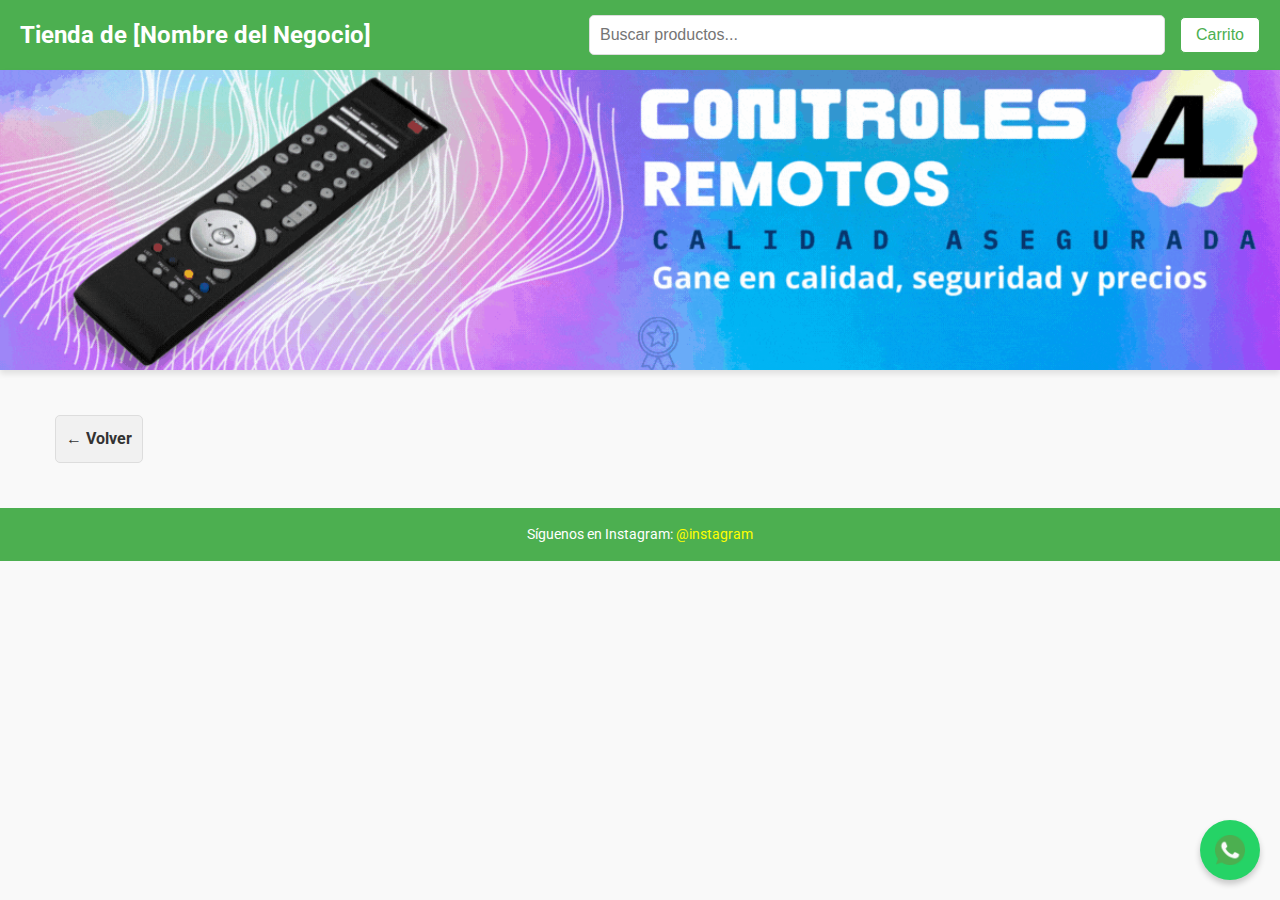
<file: aylelectronica/index.html>
<!DOCTYPE html>
<html lang="en">
<head>
    <meta charset="UTF-8">
    <meta name="viewport" content="width=device-width, initial-scale=1.0">
    <title>AyL Electronica</title>
    <link rel="stylesheet" href="https://fonts.googleapis.com/css?family=Roboto">
    <!-- Favicon para navegadores modernos -->
    <link rel="icon" type="image/png" sizes="32x32" href="./img/favicon-32x32.png">
    <link rel="icon" type="image/png" sizes="16x16" href="./img/favicon-16x16.png">
    <!-- Favicon para navegadores antiguos -->
    <link rel="icon" href="./img/favicon.ico" type="image/x-icon">
    <!-- Apple Touch Icon (para iOS y Safari) -->
    <link rel="apple-touch-icon" sizes="180x180" href="./img/apple-touch-icon.png">
    <!-- Manifest (opcional para aplicaciones web progresivas) -->
    <link rel="manifest" href="./img/manifest.json">
    <!-- Archivo CSS -->
    <link rel="preload" href="./css/style.css" as="style" onload="this.onload=null;this.rel='stylesheet'">
<noscript><link rel="stylesheet" href="./css/style.css"></noscript>
</head>
<body>
    <header>
        <h1>Tienda de [Nombre del Negocio]</h1>
        <input type="text" id="search-bar" placeholder="Buscar productos..." oninput="filterProducts()">
        <nav>
            <button onclick="toggleCart()">Carrito</button>
        </nav>
    </header>

    <div class="banner">
        <img src="img/banner.gif" alt="Banner del Negocio">
    </div>
    
    <div class="container" id="category-container">
        <!-- Botón de "Volver" -->
        <div id="search-back-button" class="back-button" onclick="clearSearch()">← Volver</div>
        <!-- Aquí se renderizan los productos -->
    </div>    

    <div id="cart-modal">
        <h2>Carrito</h2>
        <div id="cart-container">
            <p>El carrito está vacío.</p>
        </div>
        <button onclick="openForm()">Enviar Pedido</button>
        <button onclick="toggleCart()">Cerrar</button>
    </div>

    <div id="form-popup">
        <h3>Datos del Cliente</h3>
        <form onsubmit="submitOrder(event)">
            <label for="name">Nombre y Apellido:</label>
            <input type="text" id="name" required>
            <label for="cuit">CUIT/CUIL:</label>
            <input type="text" id="cuit" required>
            <label for="address">Dirección:</label>
            <input type="text" id="address" required>
            <label for="email">Correo Electrónico:</label>
            <input type="email" id="email" required>
            <button type="submit">Enviar</button>
            <button type="button" onclick="closeForm()">Cancelar</button>
        </form>
    </div>

    <footer>
        <p>Síguenos en Instagram: <a href="#" id="instagram-link" target="_blank">@instagram</a></p>
    </footer>

    <a href="https://wa.me/5491138437425" target="_blank" id="whatsapp-icon">
        <img src="img/whatsapp-icon.png" alt="WhatsApp">
    </a>
    
    <script src="scripts/script.js"></script>
</body>
</html>
</file>
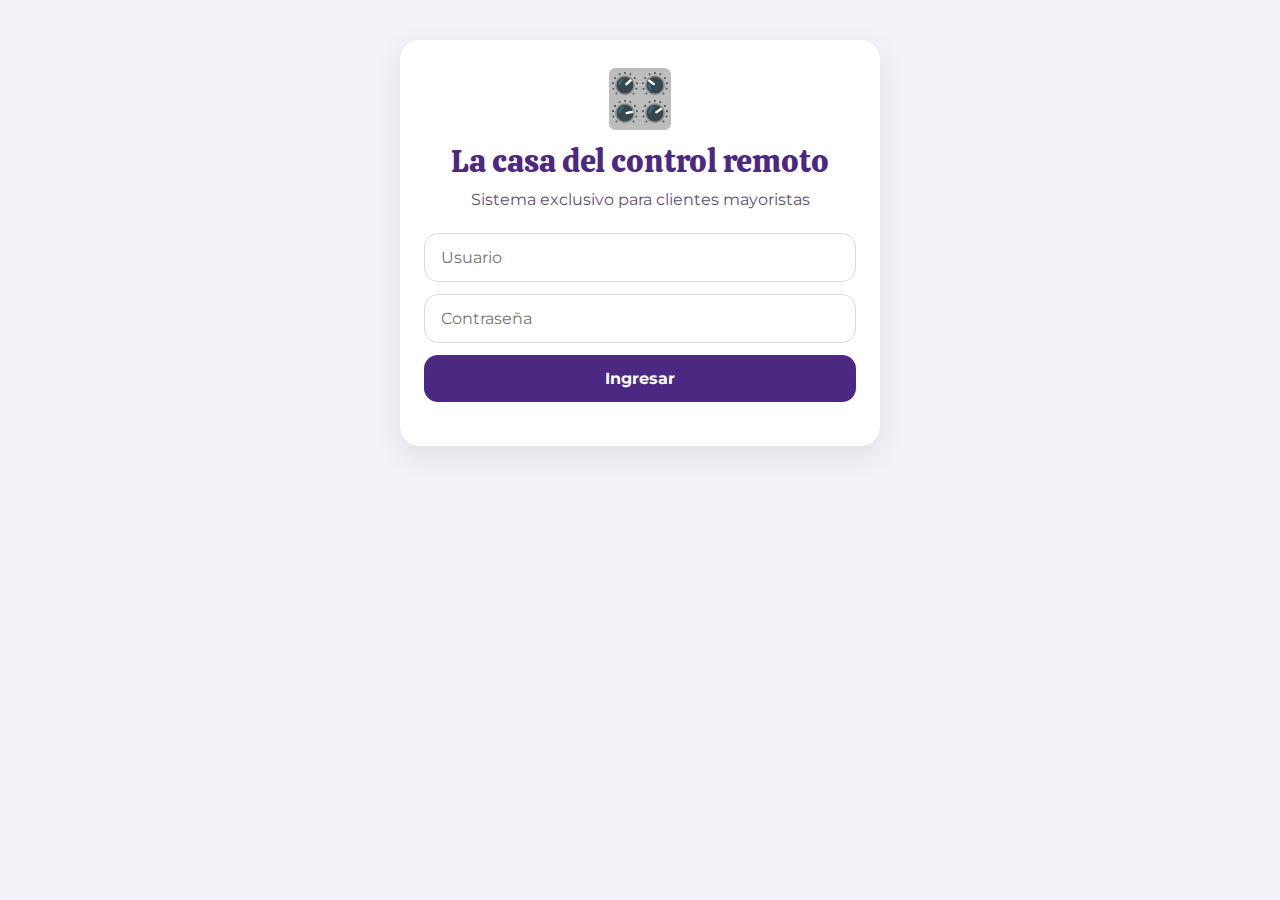
<file: lacasadelcontrolremoto/index.html>
<!DOCTYPE html>
<html lang="es">
<head>
  <meta charset="UTF-8" />
  <meta name="viewport" content="width=device-width, initial-scale=1.0" />
  <title>La casa del control remoto</title>
  <link rel="preconnect" href="https://fonts.googleapis.com">
  <link rel="preconnect" href="https://fonts.gstatic.com" crossorigin>
  <link href="https://fonts.googleapis.com/css2?family=Calistoga&family=Montserrat:wght@400;500;600;700;800&display=swap" rel="stylesheet">
  <link rel="stylesheet" href="style.css" />
</head>
<body>
  <div id="app">
    <section id="login-screen" class="screen active">
      <div class="login-card">
        <div class="brand">
          <div class="brand-logo">🎛️</div>
          <h1>La casa del control remoto</h1>
          <p>Sistema exclusivo para clientes mayoristas</p>
        </div>

        <form id="login-form">
          <input type="text" id="usuario" placeholder="Usuario" required />
          <input type="password" id="password" placeholder="Contraseña" required />
          <button type="submit">Ingresar</button>
        </form>

        <p id="login-msg" class="msg"></p>
      </div>
    </section>

    <section id="catalog-screen" class="screen">
      <header class="topbar">
        <div class="title-wrap">
          <h2>La casa del control remoto</h2>
          <p id="welcome-user"></p>
        </div>
        <div class="top-actions">
          <button id="orders-btn" class="ghost-btn">Pedidos</button>
          <button id="admin-btn" class="ghost-btn">Admin</button>
          <button id="logout-btn" class="ghost-btn">Salir</button>
        </div>
      </header>

      <div class="search-wrap">
        <input type="text" id="search-input" placeholder="Buscar producto..." />
      </div>

      <div id="categories" class="categories"></div>

      <div class="cart-bar">
        <span id="cart-count">0 unidades</span>
        <button id="open-cart-btn">Ver carrito</button>
      </div>

      <div id="products-list" class="products-list"></div>
    </section>

    <section id="cart-screen" class="screen">
      <header class="topbar">
        <h2>Tu carrito</h2>
        <button id="back-to-shop-btn" class="ghost-btn">Volver</button>
      </header>

      <div id="cart-items" class="cart-items"></div>

      <div class="checkout-card">
        <h3>Completar pedido</h3>
        <form id="checkout-form">
          <input type="text" id="cliente" placeholder="Nombre y apellido" required />
          <input type="text" id="telefono" placeholder="Teléfono" required />
          <input type="text" id="direccion" placeholder="Dirección" required />
          <select id="pago" required>
            <option value="">Método de pago</option>
            <option value="Transferencia">Transferencia</option>
            <option value="Efectivo">Efectivo</option>
          </select>
          <button type="submit" id="send-order-btn">Enviar pedido</button>
        </form>
        <p id="checkout-msg" class="msg"></p>
      </div>
    </section>

    <section id="success-screen" class="screen">
      <div class="success-card">
        <h2>Pedido recibido</h2>
        <p>Tu código de seguimiento es:</p>
        <div id="order-code" class="order-code"></div>
        <p>Guardá este código para consultar el estado de tu pedido.</p>
        <a id="wa-link" class="wa-btn" target="_blank">Consultar por WhatsApp</a>
        <button id="new-order-btn" class="primary-btn">Hacer otro pedido</button>
      </div>
    </section>

    <section id="orders-screen" class="screen">
      <header class="topbar">
        <h2>Mis pedidos</h2>
        <button id="back-from-orders-btn" class="ghost-btn">Volver</button>
      </header>

      <div id="user-orders-list" class="admin-orders-list"></div>
    </section>

    <section id="admin-screen" class="screen">
      <header class="topbar">
        <h2>Administración de pedidos</h2>
        <button id="back-from-admin-btn" class="ghost-btn">Volver</button>
      </header>

      <div class="search-wrap">
        <input type="text" id="admin-search-input" placeholder="Buscar por código o cliente..." />
      </div>

      <div id="admin-orders-list" class="admin-orders-list"></div>
    </section>
  </div>

  <script>
    const SCRIPT_URL = "https://script.google.com/macros/s/AKfycbwWnL1775DErZPMM8VxScbSJ3t4GBNhi0oyytAepjtkllcQ1u_-AALyPOEt9IZzAwM7/exec";
  </script>
  <script src="app.js"></script>
</body>
</html>
</file>
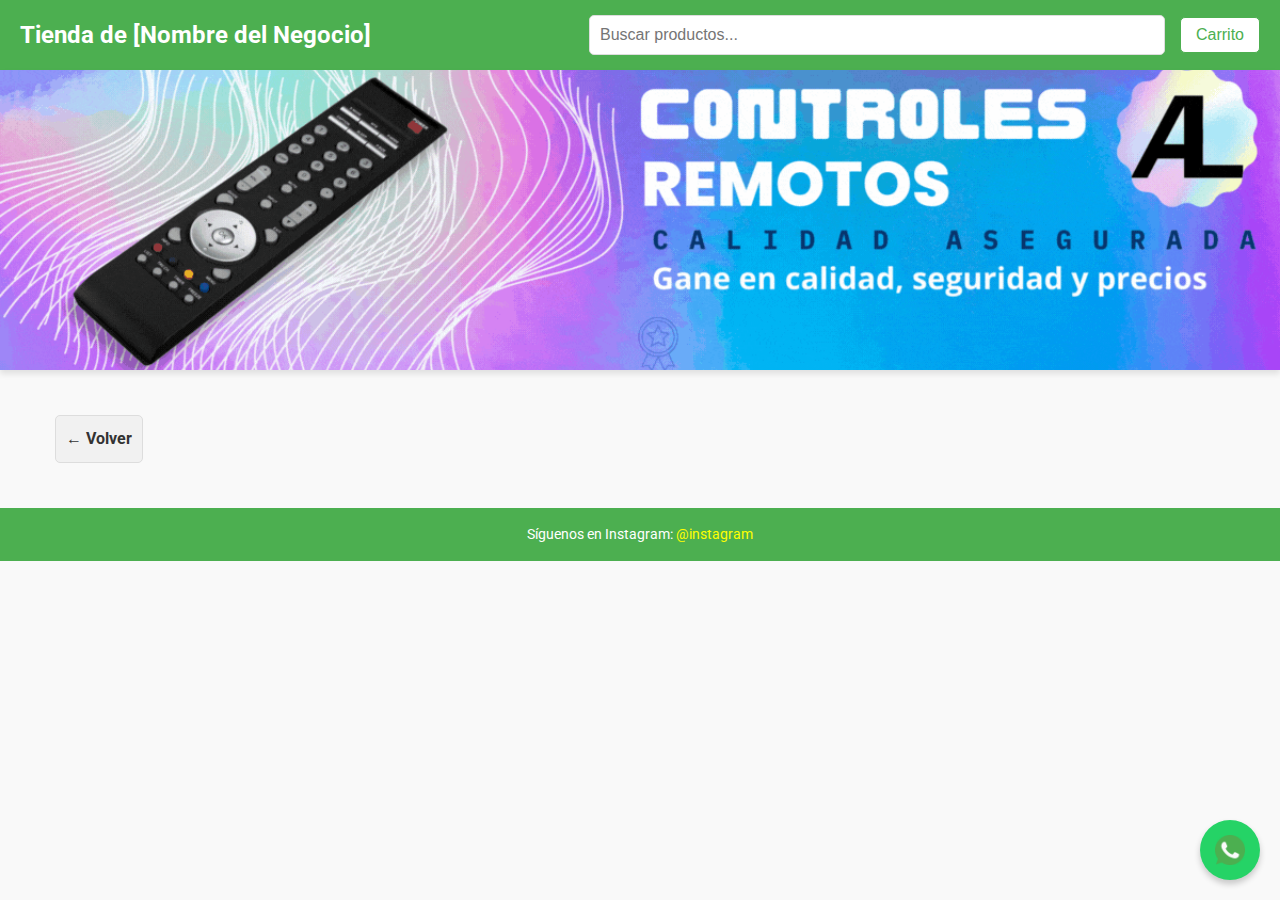
<file: nutriensaladas/index.html>
<!DOCTYPE html>
<html lang="en">
<head> 
    <meta charset="UTF-8">
    <meta name="viewport" content="width=device-width, initial-scale=1.0">
    <title>AyL Electronica</title>
    <link rel="stylesheet" href="https://fonts.googleapis.com/css?family=Roboto">
    <!-- Favicon para navegadores modernos -->
    <link rel="icon" type="image/png" sizes="32x32" href="./img/favicon-32x32.png">
    <link rel="icon" type="image/png" sizes="16x16" href="./img/favicon-16x16.png">
    <!-- Favicon para navegadores antiguos -->
    <link rel="icon" href="./img/favicon.ico" type="image/x-icon">
    <!-- Apple Touch Icon (para iOS y Safari) -->
    <link rel="apple-touch-icon" sizes="180x180" href="./img/apple-touch-icon.png">
    <!-- Manifest (opcional para aplicaciones web progresivas) -->
    <link rel="manifest" href="./img/manifest.json">
    <!-- Archivo CSS -->
    <link rel="preload" href="./css/style.css" as="style" onload="this.onload=null;this.rel='stylesheet'">
<noscript><link rel="stylesheet" href="./css/style.css"></noscript>
</head>
<body>
    <header>
        <h1>Tienda de [Nombre del Negocio]</h1>
        <input type="text" id="search-bar" placeholder="Buscar productos..." oninput="filterProducts()">
        <nav>
            <button onclick="toggleCart()">Carrito</button>
        </nav>
    </header>

    <div class="banner">
        <img src="img/banner.gif" alt="Banner del Negocio">
    </div>
    
    <div class="container" id="category-container">
        <!-- Botón de "Volver" -->
        <div id="search-back-button" class="back-button" onclick="clearSearch()">← Volver</div>
        <!-- Aquí se renderizan los productos -->
    </div>    

    <div id="cart-modal">
        <h2>Carrito</h2>
        <div id="cart-container">
            <p>El carrito está vacío.</p>
        </div>
        <button onclick="openForm()">Enviar Pedido</button>
        <button onclick="toggleCart()">Cerrar</button>
    </div>

    <div id="form-popup">
        <h3>Datos del Cliente</h3>
        <form onsubmit="submitOrder(event)">
            <label for="name">Nombre y Apellido:</label>
            <input type="text" id="name" required>
            <label for="cuit">CUIT/CUIL:</label>
            <input type="text" id="cuit" required>
            <label for="address">Dirección:</label>
            <input type="text" id="address" required>
            <label for="email">Correo Electrónico:</label>
            <input type="email" id="email" required>
            <button type="submit">Enviar</button>
            <button type="button" onclick="closeForm()">Cancelar</button>
        </form>
    </div>

    <footer>
        <p>Síguenos en Instagram: <a href="#" id="instagram-link" target="_blank">@instagram</a></p>
    </footer>

    <a href="https://wa.me/5491138437425" target="_blank" id="whatsapp-icon">
        <img src="img/whatsapp-icon.png" alt="WhatsApp">
    </a>
    
    <script src="scripts/script.js"></script>
</body>
</html>
</file>
<file: lacasadelcontrolremoto/style.css>
:root {
  --violeta: #4c2882;
  --violeta-2: #6b3db3;
  --fondo: #f4f2f8;
  --texto: #241735;
  --verde: #25D366;
  --borde: #ddd7e8;
  --blanco: #ffffff;
}

* {
  box-sizing: border-box;
}

body {
  margin: 0;
  font-family: "Montserrat", sans-serif;
  background: var(--fondo);
  color: var(--texto);
}

.screen {
  display: none;
  min-height: 100vh;
  padding: 16px;
}

.screen.active {
  display: block;
}

.login-card,
.success-card,
.checkout-card {
  max-width: 480px;
  margin: 24px auto;
  background: var(--blanco);
  border-radius: 20px;
  padding: 24px;
  box-shadow: 0 10px 30px rgba(0,0,0,0.08);
}

.brand {
  text-align: center;
  margin-bottom: 24px;
}

.brand-logo {
  font-size: 56px;
  margin-bottom: 8px;
}

.brand h1,
.topbar h2,
.success-card h2 {
  margin: 0 0 8px;
  color: var(--violeta);
  font-family: "Calistoga", serif;
  font-weight: 400;
}

.brand p,
.msg,
.success-card p {
  margin: 8px 0;
  color: #5d5170;
}

input,
select,
button {
  width: 100%;
  padding: 14px 16px;
  border-radius: 14px;
  border: 1px solid var(--borde);
  font-family: inherit;
  font-size: 16px;
  margin-bottom: 12px;
}

button {
  border: none;
  background: var(--violeta);
  color: white;
  font-weight: 700;
  cursor: pointer;
}

button:hover {
  background: var(--violeta-2);
}

.ghost-btn {
  width: auto;
  padding: 10px 14px;
  background: transparent;
  color: var(--violeta);
  border: 2px solid var(--violeta);
  margin: 0;
}

.primary-btn {
  margin-top: 12px;
}

.topbar {
  display: flex;
  justify-content: space-between;
  align-items: center;
  gap: 12px;
  margin-bottom: 16px;
}

.title-wrap p {
  margin: 4px 0 0;
  color: #6b6475;
}

.search-wrap {
  margin-bottom: 14px;
}

.categories {
  display: flex;
  gap: 8px;
  overflow-x: auto;
  padding-bottom: 10px;
  margin-bottom: 14px;
}

.category-chip {
  white-space: nowrap;
  background: white;
  border: 1px solid var(--borde);
  color: var(--violeta);
  border-radius: 999px;
  padding: 10px 14px;
  cursor: pointer;
  font-weight: 700;
}

.category-chip.active {
  background: var(--violeta);
  color: white;
}

.cart-bar {
  display: flex;
  justify-content: space-between;
  align-items: center;
  background: white;
  border-radius: 16px;
  padding: 12px 14px;
  margin-bottom: 16px;
  box-shadow: 0 8px 20px rgba(0,0,0,0.05);
}

.cart-bar button {
  width: auto;
  margin: 0;
}

.products-list,
.cart-items {
  display: grid;
  gap: 12px;
}

.product-card,
.cart-item {
  background: white;
  border-radius: 18px;
  padding: 12px;
  display: grid;
  grid-template-columns: 84px 1fr;
  gap: 12px;
  align-items: start;
  box-shadow: 0 8px 20px rgba(0,0,0,0.05);
}

.product-card img,
.cart-item img {
  width: 84px;
  height: 84px;
  object-fit: cover;
  border-radius: 14px;
  background: #eee;
}

.product-info h3,
.cart-info h3 {
  margin: 0 0 6px;
  font-size: 16px;
}

.product-info p,
.cart-info p {
  margin: 0 0 10px;
  color: #6c6476;
  font-size: 14px;
}

.qty-row {
  display: flex;
  align-items: center;
  gap: 8px;
  flex-wrap: wrap;
}

.qty-box {
  display: flex;
  align-items: center;
  gap: 8px;
}

.qty-box button {
  width: 36px;
  height: 36px;
  padding: 0;
  margin: 0;
  border-radius: 10px;
}

.qty-number {
  min-width: 24px;
  text-align: center;
  font-weight: 700;
}

.add-btn,
.remove-btn {
  width: auto;
  margin: 0;
  padding: 10px 12px;
}

.remove-btn {
  background: #d94b4b;
}

.remove-btn:hover {
  background: #bf3f3f;
}

.order-code {
  display: inline-block;
  padding: 14px 18px;
  background: var(--violeta);
  color: white;
  border-radius: 14px;
  font-weight: 800;
  font-size: 22px;
  margin: 8px 0 12px;
}

.wa-btn {
  display: inline-block;
  width: 100%;
  text-align: center;
  text-decoration: none;
  background: var(--verde);
  color: white;
  border-radius: 14px;
  padding: 14px 16px;
  font-weight: 800;
  margin-top: 8px;
}

@media (min-width: 900px) {
  .products-list {
    grid-template-columns: repeat(2, 1fr);
  }
}
</file>
<file: aylelectronica/css/style.css>
:root {
            --primary-color: #4caf50; /* Color dinámico */
            --secondary-color: #333; /* Color dinámico */
        }
    
        /* Reset básico */
        * {
            margin: 0;
            padding: 0;
            box-sizing: border-box;
        }
    
        body {
            font-family: 'Roboto', sans-serif;
            background-color: #f9f9f9;
            color: var(--secondary-color);
            line-height: 1.6;
        }
    
        header {
            background-color: var(--primary-color);
            color: white;
            display: flex;
            justify-content: space-between;
            align-items: center;
            padding: 15px 20px;
            box-shadow: 0 4px 6px rgba(0, 0, 0, 0.1);
        }
        
    
        header h1 {
            font-size: 1.5em;
            flex: 1;
        }
    
        header input {
            flex: 1;
            margin: 0 15px;
            padding: 10px;
            border: 1px solid #ddd;
            border-radius: 5px;
            font-size: 1em;
            outline: none;
        }
    
        nav button {
            background-color: white;
            color: var(--primary-color);
            border: 1px solid var(--primary-color);
            border-radius: 5px;
            padding: 8px 15px;
            cursor: pointer;
            font-size: 1em;
            transition: all 0.3s ease;
        }
    
        nav button:hover {
            background-color: var(--primary-color);
            color: white;
        }
    
        .container {
            max-width: 1200px;
            margin: 20px auto;
            padding: 15px;
        }
    
        .category {
    position: relative;
    height: 200px; /* Altura del banner */
    margin: 20px 0;
    padding: 0 20px;
    background-size: cover;
    background-position: center;
    background-repeat: no-repeat;
    border-radius: 10px;
    box-shadow: 0 4px 6px rgba(0, 0, 0, 0.1);
    cursor: pointer;
    transition: transform 0.3s ease, box-shadow 0.3s ease;
}

.category:hover {
    transform: scale(1.02);
    box-shadow: 0 6px 10px rgba(0, 0, 0, 0.15);
}

.category-content {
    position: absolute;
    bottom: 20px;
    left: 20px;
    display: flex;
    align-items: center;
    gap: 20px; /* Más espacio entre el ícono y el nombre */
    color: white;
    text-shadow: 0 2px 4px rgba(0, 0, 0, 0.7); /* Contraste adicional */
}

.category-image {
    width: 70px; /* Tamaño del ícono aumentado */
    height: 70px;
    border-radius: 50%;
    overflow: hidden;
    border: 3px solid white; /* Bordes más visibles */
}

.category-image img {
    width: 100%;
    height: 100%;
    object-fit: cover;
}

.category span {
    font-size: 1.5em; /* Tamaño del texto aumentado */
    font-weight: bold;
    line-height: 1.2;
}


/* Diseño de cada subcategoría */
.subcategory {
    display: flex;
    align-items: center;
    justify-content: center;
    padding: 15px;
    border: 1px solid #ddd;
    border-radius: 8px;
    background-color: #fff;
    box-shadow: 0 2px 5px rgba(0, 0, 0, 0.1);
    cursor: pointer;
    text-align: center;
    font-size: 1em;
    font-weight: bold;
    transition: transform 0.2s ease, background-color 0.3s ease;
}

.subcategory:hover {
    transform: scale(1.02);
    background-color: #f9f9f9;
}

.subcategory:hover {
    transform: scale(1.02);
    background-color: #f1f1f1;
}
    
/* Contenedor de productos en lista */
.product-grid {
    display: flex;
    flex-direction: column; /* Elementos en columna */
    gap: 15px; /* Espacio entre las cajas */
}

/* Caja del producto en lista */
.product {
    display: flex; /* Alinear elementos en fila */
    flex-direction: row; /* Imagen y detalles en la misma fila */
    align-items: center;
    gap: 15px; /* Espacio entre la imagen y los detalles */
    padding: 15px;
    border: 1px solid #ddd;
    border-radius: 8px;
    background-color: #fff;
    box-shadow: 0 2px 5px rgba(0, 0, 0, 0.1);
    transition: transform 0.2s ease, box-shadow 0.3s ease;
}

.product:hover {
    transform: scale(1.02);
    box-shadow: 0 4px 8px rgba(0, 0, 0, 0.15);
}

/* Imagen del producto en lista */
.product img {
    width: 80px; /* Tamaño fijo para las imágenes */
    height: 80px;
    object-fit: contain; /* Ajusta la imagen sin recortarla */
    border-radius: 8px; /* Bordes redondeados */
    background-color: #f0f0f0; /* Fondo gris claro para imágenes transparentes */
}

/* Detalles del producto en lista */
.product-details {
    display: flex;
    flex-direction: column; /* Elementos en columna */
    flex-grow: 1; /* Ocupa el espacio restante */
    gap: 5px; /* Espacio entre los detalles */
}

.product-details .product-name {
    font-size: 1.2em;
    font-weight: bold;
}

.product-details .product-description {
    font-size: 0.9em;
    color: #555;
    line-height: 1.4;
}

.product-details .product-price {
    font-size: 1em;
    color: #4caf50;
    font-weight: bold;
}

/* Contenedor para cantidad e input */
.product-details .product-quantity {
    display: flex;
    align-items: center;
    gap: 10px; /* Espacio entre texto e input */
}

.product-quantity input {
    width: 50px;
    text-align: center;
    padding: 5px;
    border: 1px solid #ddd;
    border-radius: 5px;
}

/* Botón para comprar o agregar al carrito */
.product-details button {
    align-self: flex-start; /* Alinear a la izquierda */
    padding: 8px 15px;
    border: none;
    background-color: #4caf50;
    color: white;
    border-radius: 5px;
    cursor: pointer;
    transition: background-color 0.3s ease;
}

.product-details button:hover {
    background-color: #3a9e40;
}
    
        .product input {
            width: 70px;
            padding: 8px;
            border: 1px solid #ddd;
            border-radius: 5px;
            outline: none;
        }
    
        #cart-modal, #form-popup {
            display: none;
            position: fixed;
            top: 10%;
            left: 50%;
            transform: translate(-50%, 0);
            width: 90%;
            max-width: 600px;
            background: white;
            border: 1px solid #ddd;
            border-radius: 8px;
            box-shadow: 0 5px 15px rgba(0, 0, 0, 0.3);
            z-index: 1000;
            padding: 20px;
            overflow-y: auto;
            max-height: 80%;
        }
    
        #cart-modal h2, #form-popup h3 {
            margin-top: 0;
            font-size: 1.4em;
            color: var(--primary-color);
        }
    
        #cart-container p {
            margin: 10px 0;
            font-size: 1em;
        }
    
        button {
            background-color: var(--primary-color);
            color: white;
            border: none;
            border-radius: 5px;
            padding: 10px 15px;
            cursor: pointer;
            font-size: 1em;
            transition: background-color 0.3s ease;
        }
    
        button:hover {
            background-color: #3a9e40;
        }
    
        footer {
            background-color: var(--primary-color);
            color: white;
            text-align: center;
            padding: 15px;
            font-size: 0.9em;
        }
    
        footer a {
            color: yellow;
            text-decoration: none;
        }
    
        @media (max-width: 768px) {
            header {
                flex-wrap: wrap;
            }
    
            header h1 {
                font-size: 1.2em;
                text-align: center;
            }
    
            header input {
                margin: 10px 0;
            }
    
            .product {
                flex-direction: column;
                align-items: flex-start;
            }
    
            .product img {
                margin-bottom: 10px;
            }
        }

        .banner {
    width: 100%;
    max-height: 300px; /* Ajusta según la altura de la imagen */
    overflow: hidden;
    display: flex;
    justify-content: center;
    align-items: center;
    margin-bottom: 20px;
    box-shadow: 0 4px 6px rgba(0, 0, 0, 0.1);
}

/* Logo y nombre en el header */
.logo-link {
    display: flex;
    align-items: center;
    text-decoration: none;
    color: white;
}

.logo {
    width: 40px;
    height: 40px;
    margin-right: 10px;
}

.site-name {
    font-size: 1.5em;
    font-weight: bold;
}

/* Botón de volver */
.back-button-container {
    margin: 20px 0;
    text-align: left;
}

.back-button {
    font-size: 1em;
    font-weight: bold;
    color: #333;
    cursor: pointer;
    padding: 10px 15px;
    background-color: #f1f1f1;
    border: 1px solid #ddd;
    border-radius: 5px;
    transition: background-color 0.3s ease;
}

.back-button:hover {
    background-color: #ddd;
}

/* Grid de subcategorías */
.subcategory-grid {
    display: grid;
    grid-template-columns: repeat(auto-fit, minmax(200px, 1fr)); /* Adaptable a diferentes tamaños */
    gap: 20px;
}

/* Subcategoría con banner */
.subcategory {
    position: relative;
    height: 100px; /* Altura del botón */
    display: flex;
    justify-content: center;
    align-items: center;
    background-size: cover;
    background-position: center;
    background-repeat: no-repeat;
    color: white;
    font-size: 1.2em;
    font-weight: bold;
    text-shadow: 0 2px 4px rgba(0, 0, 0, 0.7);
    border-radius: 8px;
    cursor: pointer;
    box-shadow: 0 2px 5px rgba(0, 0, 0, 0.1);
    transition: transform 0.2s ease, box-shadow 0.3s ease;
}

.subcategory:hover {
    transform: scale(1.05);
    box-shadow: 0 4px 8px rgba(0, 0, 0, 0.15);
}

/* Para el texto dentro del banner */
.subcategory span {
    position: relative;
    z-index: 1; /* Asegura que el texto esté encima del fondo */
}

/* Fondo degradado para mejor legibilidad del texto */
.subcategory::before {
    content: '';
    position: absolute;
    top: 0;
    left: 0;
    right: 0;
    bottom: 0;
    background: linear-gradient(to bottom, rgba(0, 0, 0, 0.3), rgba(0, 0, 0, 0.5)); /* Fondo degradado */
    border-radius: 8px;
    z-index: 0; /* Debajo del texto */
}


/* Botón de "Volver" */
.back-button {
    font-size: 1em;
    font-weight: bold;
    color: #333;
    cursor: pointer;
    margin-bottom: 15px;
    padding: 10px;
    background-color: #f1f1f1;
    border: 1px solid #ddd;
    border-radius: 5px;
    display: inline-block;
    text-align: center;
    transition: background-color 0.3s ease;
}

.back-button:hover {
    background-color: #ddd;
}

/* Contenedor de la cuadrícula de productos */
.product-grid {
    display: grid;
    grid-template-columns: repeat(auto-fit, minmax(250px, 1fr));
    gap: 20px;
}

.banner img {
    width: 100%; /* Asegura que se adapte al ancho */
    object-fit: cover; /* Recorta la imagen si es necesario para llenarlo */
}

#whatsapp-icon {
    position: fixed;
    bottom: 20px;
    right: 20px;
    width: 60px;
    height: 60px;
    background-color: #25d366;
    border-radius: 50%;
    display: flex;
    justify-content: center;
    align-items: center;
    box-shadow: 0 4px 6px rgba(0, 0, 0, 0.2);
    z-index: 1000;
    transition: transform 0.3s ease;
}

#whatsapp-icon img {
    width: 30px;
    height: 30px;
}

#whatsapp-icon:hover {
    transform: scale(1.1);
}

.back-button {
    font-size: 1em;
    font-weight: bold;
    color: #333;
    cursor: pointer;
    margin: 10px 0;
    padding: 10px;
    background-color: #f1f1f1;
    border: 1px solid #ddd;
    border-radius: 5px;
    text-align: center;
    transition: background-color 0.3s ease;
}

.back-button:hover {
    background-color: #ddd;
}

/* Ajustes de diseño responsivo */
@media (max-width: 768px) {
    header {
        flex-wrap: wrap;
        padding: 10px 15px;
        text-align: center;
    }

    header h1 {
        font-size: 1.2em;
        flex: 1 100%; /* Ocupa todo el ancho */
        margin-bottom: 10px;
    }

    header input {
        flex: 1 100%; /* Ocupa todo el ancho */
        margin: 10px 0;
    }

    nav button {
        flex: 1 100%;
        padding: 8px 10px;
    }

    .container {
        padding: 10px;
    }

    .category {
        height: 150px; /* Reducir altura del banner */
    }

    .category-content {
        bottom: 10px;
        left: 10px;
        gap: 10px; /* Menos espacio entre ícono y texto */
    }

    .category-image {
        width: 50px; /* Tamaño reducido */
        height: 50px;
    }

    .category span {
        font-size: 1.2em; /* Tamaño de texto reducido */
    }

    .subcategory-grid {
        grid-template-columns: repeat(auto-fit, minmax(150px, 1fr)); /* Más compacto */
        gap: 15px; /* Reducir espacio entre subcategorías */
    }

    .subcategory {
        height: 80px; /* Reducir altura */
    }

    .product-grid {
        grid-template-columns: 1fr; /* Una columna para pantallas pequeñas */
    }

    .product {
        flex-direction: column; /* Colocar imagen y texto en columna */
        align-items: center; /* Centrar contenido */
        text-align: center;
    }

    .product img {
        width: 100px; /* Reducir tamaño de la imagen */
        height: 100px;
    }

    .product-details {
        gap: 10px;
    }

    .product-details .product-name {
        font-size: 1em; /* Tamaño reducido */
    }

    .banner {
        max-height: 200px; /* Reducir altura del banner */
    }

    footer {
        flex-direction: column; /* Elementos en columna */
        text-align: center;
        padding: 15px;
    }

    footer a {
        margin: 5px 0;
    }

    #whatsapp-icon {
        width: 50px; /* Reducir tamaño del ícono */
        height: 50px;
    }

    #whatsapp-icon img {
        width: 25px; /* Tamaño del ícono interno */
        height: 25px;
    }

    .back-button {
        font-size: 0.9em; /* Tamaño reducido */
        padding: 8px;
    }
}

/* Ajustes adicionales para pantallas muy pequeñas */
@media (max-width: 480px) {
    .category {
        height: 120px; /* Más compacto */
    }

    .category-content {
        gap: 5px;
    }

    .category span {
        font-size: 1em;
    }

    .subcategory {
        height: 70px;
        font-size: 0.9em;
    }

    .product img {
        width: 80px;
        height: 80px;
    }

    .product-details .product-name {
        font-size: 0.9em;
    }
}
</file>
<file: nutriensaladas/css/style.css>
:root {
            --primary-color: #4caf50; /* Color dinámico */
            --secondary-color: #333; /* Color dinámico */
        }
    
        /* Reset básico */
        * {
            margin: 0;
            padding: 0;
            box-sizing: border-box;
        }
    
        body {
            font-family: 'Roboto', sans-serif;
            background-color: #f9f9f9;
            color: var(--secondary-color);
            line-height: 1.6;
        }
    
        header {
            background-color: var(--primary-color);
            color: white;
            display: flex;
            justify-content: space-between;
            align-items: center;
            padding: 15px 20px;
            box-shadow: 0 4px 6px rgba(0, 0, 0, 0.1);
        }
        
    
        header h1 {
            font-size: 1.5em;
            flex: 1;
        }
    
        header input {
            flex: 1;
            margin: 0 15px;
            padding: 10px;
            border: 1px solid #ddd;
            border-radius: 5px;
            font-size: 1em;
            outline: none;
        }
    
        nav button {
            background-color: white;
            color: var(--primary-color);
            border: 1px solid var(--primary-color);
            border-radius: 5px;
            padding: 8px 15px;
            cursor: pointer;
            font-size: 1em;
            transition: all 0.3s ease;
        }
    
        nav button:hover {
            background-color: var(--primary-color);
            color: white;
        }
    
        .container {
            max-width: 1200px;
            margin: 20px auto;
            padding: 15px;
        }
    
        .category {
    position: relative;
    height: 200px; /* Altura del banner */
    margin: 20px 0;
    padding: 0 20px;
    background-size: cover;
    background-position: center;
    background-repeat: no-repeat;
    border-radius: 10px;
    box-shadow: 0 4px 6px rgba(0, 0, 0, 0.1);
    cursor: pointer;
    transition: transform 0.3s ease, box-shadow 0.3s ease;
}

.category:hover {
    transform: scale(1.02);
    box-shadow: 0 6px 10px rgba(0, 0, 0, 0.15);
}

.category-content {
    position: absolute;
    bottom: 20px;
    left: 20px;
    display: flex;
    align-items: center;
    gap: 20px; /* Más espacio entre el ícono y el nombre */
    color: white;
    text-shadow: 0 2px 4px rgba(0, 0, 0, 0.7); /* Contraste adicional */
}

.category-image {
    width: 70px; /* Tamaño del ícono aumentado */
    height: 70px;
    border-radius: 50%;
    overflow: hidden;
    border: 3px solid white; /* Bordes más visibles */
}

.category-image img {
    width: 100%;
    height: 100%;
    object-fit: cover;
}

.category span {
    font-size: 1.5em; /* Tamaño del texto aumentado */
    font-weight: bold;
    line-height: 1.2;
}


/* Diseño de cada subcategoría */
.subcategory {
    display: flex;
    align-items: center;
    justify-content: center;
    padding: 15px;
    border: 1px solid #ddd;
    border-radius: 8px;
    background-color: #fff;
    box-shadow: 0 2px 5px rgba(0, 0, 0, 0.1);
    cursor: pointer;
    text-align: center;
    font-size: 1em;
    font-weight: bold;
    transition: transform 0.2s ease, background-color 0.3s ease;
}

.subcategory:hover {
    transform: scale(1.02);
    background-color: #f9f9f9;
}

.subcategory:hover {
    transform: scale(1.02);
    background-color: #f1f1f1;
}
    
/* Contenedor de productos en lista */
.product-grid {
    display: flex;
    flex-direction: column; /* Elementos en columna */
    gap: 15px; /* Espacio entre las cajas */
}

/* Caja del producto en lista */
.product {
    display: flex; /* Alinear elementos en fila */
    flex-direction: row; /* Imagen y detalles en la misma fila */
    align-items: center;
    gap: 15px; /* Espacio entre la imagen y los detalles */
    padding: 15px;
    border: 1px solid #ddd;
    border-radius: 8px;
    background-color: #fff;
    box-shadow: 0 2px 5px rgba(0, 0, 0, 0.1);
    transition: transform 0.2s ease, box-shadow 0.3s ease;
}

.product:hover {
    transform: scale(1.02);
    box-shadow: 0 4px 8px rgba(0, 0, 0, 0.15);
}

/* Imagen del producto en lista */
.product img {
    width: 80px; /* Tamaño fijo para las imágenes */
    height: 80px;
    object-fit: contain; /* Ajusta la imagen sin recortarla */
    border-radius: 8px; /* Bordes redondeados */
    background-color: #f0f0f0; /* Fondo gris claro para imágenes transparentes */
}

/* Detalles del producto en lista */
.product-details {
    display: flex;
    flex-direction: column; /* Elementos en columna */
    flex-grow: 1; /* Ocupa el espacio restante */
    gap: 5px; /* Espacio entre los detalles */
}

.product-details .product-name {
    font-size: 1.2em;
    font-weight: bold;
}

.product-details .product-description {
    font-size: 0.9em;
    color: #555;
    line-height: 1.4;
}

.product-details .product-price {
    font-size: 1em;
    color: #4caf50;
    font-weight: bold;
}

/* Contenedor para cantidad e input */
.product-details .product-quantity {
    display: flex;
    align-items: center;
    gap: 10px; /* Espacio entre texto e input */
}

.product-quantity input {
    width: 50px;
    text-align: center;
    padding: 5px;
    border: 1px solid #ddd;
    border-radius: 5px;
}

/* Botón para comprar o agregar al carrito */
.product-details button {
    align-self: flex-start; /* Alinear a la izquierda */
    padding: 8px 15px;
    border: none;
    background-color: #4caf50;
    color: white;
    border-radius: 5px;
    cursor: pointer;
    transition: background-color 0.3s ease;
}

.product-details button:hover {
    background-color: #3a9e40;
}
    
        .product input {
            width: 70px;
            padding: 8px;
            border: 1px solid #ddd;
            border-radius: 5px;
            outline: none;
        }
    
        #cart-modal, #form-popup {
            display: none;
            position: fixed;
            top: 10%;
            left: 50%;
            transform: translate(-50%, 0);
            width: 90%;
            max-width: 600px;
            background: white;
            border: 1px solid #ddd;
            border-radius: 8px;
            box-shadow: 0 5px 15px rgba(0, 0, 0, 0.3);
            z-index: 1000;
            padding: 20px;
            overflow-y: auto;
            max-height: 80%;
        }
    
        #cart-modal h2, #form-popup h3 {
            margin-top: 0;
            font-size: 1.4em;
            color: var(--primary-color);
        }
    
        #cart-container p {
            margin: 10px 0;
            font-size: 1em;
        }
    
        button {
            background-color: var(--primary-color);
            color: white;
            border: none;
            border-radius: 5px;
            padding: 10px 15px;
            cursor: pointer;
            font-size: 1em;
            transition: background-color 0.3s ease;
        }
    
        button:hover {
            background-color: #3a9e40;
        }
    
        footer {
            background-color: var(--primary-color);
            color: white;
            text-align: center;
            padding: 15px;
            font-size: 0.9em;
        }
    
        footer a {
            color: yellow;
            text-decoration: none;
        }
    
        @media (max-width: 768px) {
            header {
                flex-wrap: wrap;
            }
    
            header h1 {
                font-size: 1.2em;
                text-align: center;
            }
    
            header input {
                margin: 10px 0;
            }
    
            .product {
                flex-direction: column;
                align-items: flex-start;
            }
    
            .product img {
                margin-bottom: 10px;
            }
        }

        .banner {
    width: 100%;
    max-height: 300px; /* Ajusta según la altura de la imagen */
    overflow: hidden;
    display: flex;
    justify-content: center;
    align-items: center;
    margin-bottom: 20px;
    box-shadow: 0 4px 6px rgba(0, 0, 0, 0.1);
}

/* Logo y nombre en el header */
.logo-link {
    display: flex;
    align-items: center;
    text-decoration: none;
    color: white;
}

.logo {
    width: 40px;
    height: 40px;
    margin-right: 10px;
}

.site-name {
    font-size: 1.5em;
    font-weight: bold;
}

/* Botón de volver */
.back-button-container {
    margin: 20px 0;
    text-align: left;
}

.back-button {
    font-size: 1em;
    font-weight: bold;
    color: #333;
    cursor: pointer;
    padding: 10px 15px;
    background-color: #f1f1f1;
    border: 1px solid #ddd;
    border-radius: 5px;
    transition: background-color 0.3s ease;
}

.back-button:hover {
    background-color: #ddd;
}

/* Grid de subcategorías */
.subcategory-grid {
    display: grid;
    grid-template-columns: repeat(auto-fit, minmax(200px, 1fr)); /* Adaptable a diferentes tamaños */
    gap: 20px;
}

/* Subcategoría con banner */
.subcategory {
    position: relative;
    height: 100px; /* Altura del botón */
    display: flex;
    justify-content: center;
    align-items: center;
    background-size: cover;
    background-position: center;
    background-repeat: no-repeat;
    color: white;
    font-size: 1.2em;
    font-weight: bold;
    text-shadow: 0 2px 4px rgba(0, 0, 0, 0.7);
    border-radius: 8px;
    cursor: pointer;
    box-shadow: 0 2px 5px rgba(0, 0, 0, 0.1);
    transition: transform 0.2s ease, box-shadow 0.3s ease;
}

.subcategory:hover {
    transform: scale(1.05);
    box-shadow: 0 4px 8px rgba(0, 0, 0, 0.15);
}

/* Para el texto dentro del banner */
.subcategory span {
    position: relative;
    z-index: 1; /* Asegura que el texto esté encima del fondo */
}

/* Fondo degradado para mejor legibilidad del texto */
.subcategory::before {
    content: '';
    position: absolute;
    top: 0;
    left: 0;
    right: 0;
    bottom: 0;
    background: linear-gradient(to bottom, rgba(0, 0, 0, 0.3), rgba(0, 0, 0, 0.5)); /* Fondo degradado */
    border-radius: 8px;
    z-index: 0; /* Debajo del texto */
}


/* Botón de "Volver" */
.back-button {
    font-size: 1em;
    font-weight: bold;
    color: #333;
    cursor: pointer;
    margin-bottom: 15px;
    padding: 10px;
    background-color: #f1f1f1;
    border: 1px solid #ddd;
    border-radius: 5px;
    display: inline-block;
    text-align: center;
    transition: background-color 0.3s ease;
}

.back-button:hover {
    background-color: #ddd;
}

/* Contenedor de la cuadrícula de productos */
.product-grid {
    display: grid;
    grid-template-columns: repeat(auto-fit, minmax(250px, 1fr));
    gap: 20px;
}

.banner img {
    width: 100%; /* Asegura que se adapte al ancho */
    object-fit: cover; /* Recorta la imagen si es necesario para llenarlo */
}

#whatsapp-icon {
    position: fixed;
    bottom: 20px;
    right: 20px;
    width: 60px;
    height: 60px;
    background-color: #25d366;
    border-radius: 50%;
    display: flex;
    justify-content: center;
    align-items: center;
    box-shadow: 0 4px 6px rgba(0, 0, 0, 0.2);
    z-index: 1000;
    transition: transform 0.3s ease;
}

#whatsapp-icon img {
    width: 30px;
    height: 30px;
}

#whatsapp-icon:hover {
    transform: scale(1.1);
}

.back-button {
    font-size: 1em;
    font-weight: bold;
    color: #333;
    cursor: pointer;
    margin: 10px 0;
    padding: 10px;
    background-color: #f1f1f1;
    border: 1px solid #ddd;
    border-radius: 5px;
    text-align: center;
    transition: background-color 0.3s ease;
}

.back-button:hover {
    background-color: #ddd;
}

/* Ajustes de diseño responsivo */
@media (max-width: 768px) {
    header {
        flex-wrap: wrap;
        padding: 10px 15px;
        text-align: center;
    }

    header h1 {
        font-size: 1.2em;
        flex: 1 100%; /* Ocupa todo el ancho */
        margin-bottom: 10px;
    }

    header input {
        flex: 1 100%; /* Ocupa todo el ancho */
        margin: 10px 0;
    }

    nav button {
        flex: 1 100%;
        padding: 8px 10px;
    }

    .container {
        padding: 10px;
    }

    .category {
        height: 150px; /* Reducir altura del banner */
    }

    .category-content {
        bottom: 10px;
        left: 10px;
        gap: 10px; /* Menos espacio entre ícono y texto */
    }

    .category-image {
        width: 50px; /* Tamaño reducido */
        height: 50px;
    }

    .category span {
        font-size: 1.2em; /* Tamaño de texto reducido */
    }

    .subcategory-grid {
        grid-template-columns: repeat(auto-fit, minmax(150px, 1fr)); /* Más compacto */
        gap: 15px; /* Reducir espacio entre subcategorías */
    }

    .subcategory {
        height: 80px; /* Reducir altura */
    }

    .product-grid {
        grid-template-columns: 1fr; /* Una columna para pantallas pequeñas */
    }

    .product {
        flex-direction: column; /* Colocar imagen y texto en columna */
        align-items: center; /* Centrar contenido */
        text-align: center;
    }

    .product img {
        width: 100px; /* Reducir tamaño de la imagen */
        height: 100px;
    }

    .product-details {
        gap: 10px;
    }

    .product-details .product-name {
        font-size: 1em; /* Tamaño reducido */
    }

    .banner {
        max-height: 200px; /* Reducir altura del banner */
    }

    footer {
        flex-direction: column; /* Elementos en columna */
        text-align: center;
        padding: 15px;
    }

    footer a {
        margin: 5px 0;
    }

    #whatsapp-icon {
        width: 50px; /* Reducir tamaño del ícono */
        height: 50px;
    }

    #whatsapp-icon img {
        width: 25px; /* Tamaño del ícono interno */
        height: 25px;
    }

    .back-button {
        font-size: 0.9em; /* Tamaño reducido */
        padding: 8px;
    }
}

/* Ajustes adicionales para pantallas muy pequeñas */
@media (max-width: 480px) {
    .category {
        height: 120px; /* Más compacto */
    }

    .category-content {
        gap: 5px;
    }

    .category span {
        font-size: 1em;
    }

    .subcategory {
        height: 70px;
        font-size: 0.9em;
    }

    .product img {
        width: 80px;
        height: 80px;
    }

    .product-details .product-name {
        font-size: 0.9em;
    }
}
</file>
